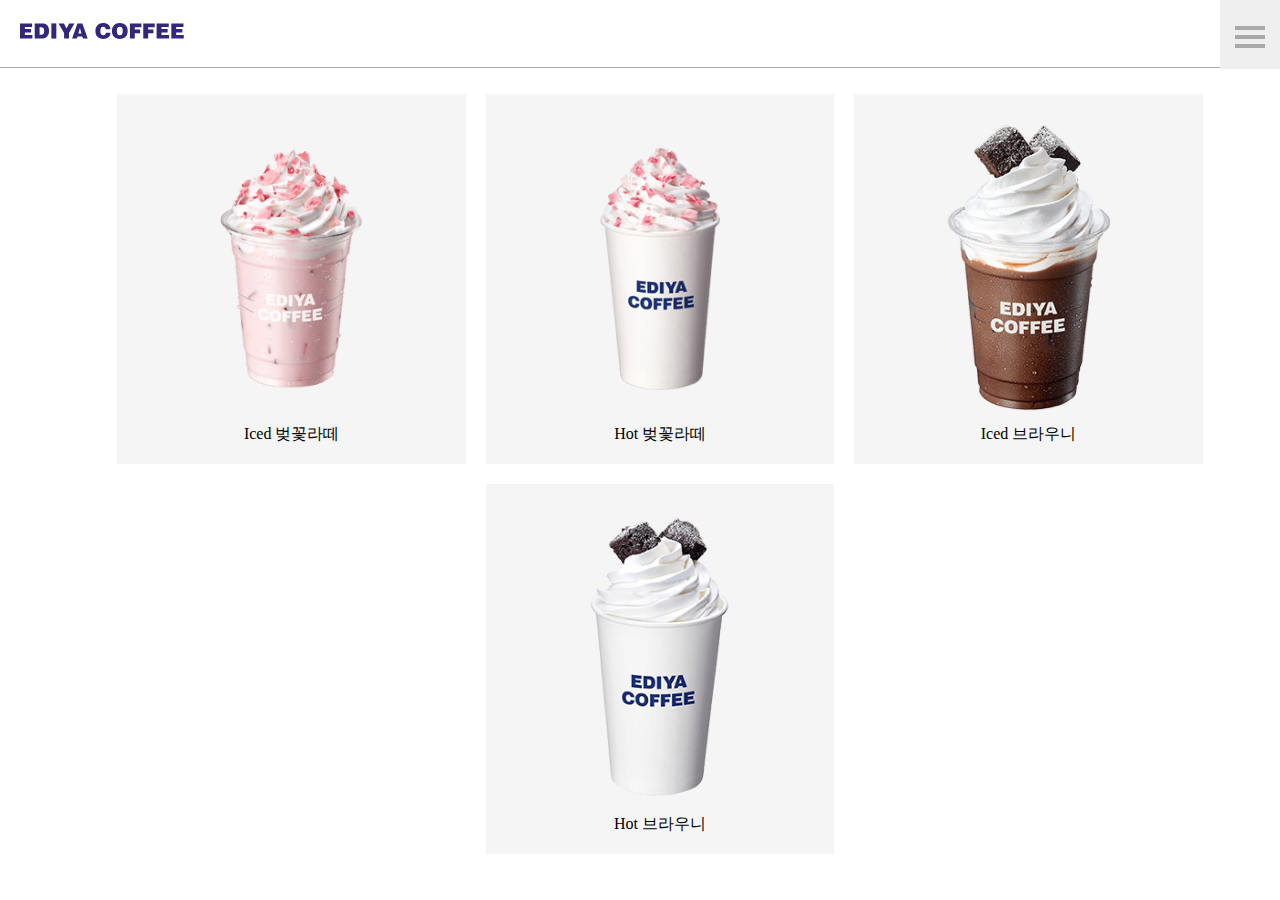
<file: minimo.html>
<!DOCTYPE html>
<html lang="ko">
<head>
    <meta charset="UTF-8">
    <meta name="viewport" content="width=device-width, initial-scale=1.0">
    <title>EDIYA COFFEE</title>
    <link rel="stylesheet" href="./minimo.css">
    <link rel="shortcut icon" href="./img/favicon.ico">
</head>
<body>
    <header class="header">
        <h1 class="brandLogo rs" >
            <a href="https://www.ediya.com/">
                <img src="./img/logo.svg" alt="이디야">
            </a>
        </h1>
        <button class="menu__open">
            <span class="burger__bar"></span>
            <span class="burger__bar"></span>
            <span class="burger__bar"></span>
        </button>
        <nav>
            <h2 class="a11y-hidden rs">메인 메뉴</h2>
            <ul class="menu__list">
                <li class="menu__items"><a href="#">메뉴</a></li>
                <li class="menu__items"><a href="#">이디야 멤버스</a></li>
                <li class="menu__items"><a href="#">이디야 커피랩</a></li>
                <li class="menu__items"><a href="#">이디야 컬쳐랩</a></li>
                <li class="menu__items"><a href="#">공지사항</a></li>
                <li class="menu__items"><a href="#">매장찾기</a></li>
            </ul>
            <button class="menu__close">close</button>
        </nav>
    </header>
        <main >
            <h2 class="main__heading a11y-hidden">이디야 음료</h2>
            <section class="main__drink">
                <ul class="main__drinklist">
                    <a href="#"><li class="drink__menu ">
                    <figure class="drink__menu__item">
                    <img src="./img/drink/Ice_Cherry_Blossom_Latte.png" alt="벚꽃라뗴 사주세요" class="drink__img">
                    <figcaption>Iced 벚꽃라떼</figcaption>
                    </figure>
                    </li>
                    </a>
                    <div class="drink__dialog">
                      <div class="dialog__heading">
                          <h3>ICED 벚꽃라떼
                              <span class="enTitle" >Cherry Blossom Latte</span></h3>
                          <p>은은한 벚꽃향과 라즈베리 화이트 초콜릿 토핑이 올라간 핑크빛 라떼</p>
                        </div>
                        <dl class="drink__table">
                            <dt>칼로리</dt>
                            <dd>(393kcal)</dd>
                            <dt>포화지방</dt>
                            <dd>(18.6g)</dd>
                            <dt>당류</dt>
                            <dd>(35g)</dd>
                            <dt>나트륨</dt>
                            <dd>(149mg)</dd>
                            <dt>단백질</dt>
                            <dd>(7g)</dd>
                            <dt>카페인</dt>
                            <dd>(0mg)</dd>
                        </dl>
                    </div>
                    <li class="drink__menu ">
                        <figure class="drink__menu__item">
                            <img src="./img/drink/Hot_Cherry_Blossom_Latte.png" alt="벚꽃은 안보고싶어요" class="drink__img">
                            <figcaption>Hot 벚꽃라떼</figcaption>
                        </figure>
                    </li>
                    <li class="drink__menu ">
                        <figure class="drink__menu__item">
                            <img src="./img/drink/Ice_Brownie_Chocolate.png" alt="브라우니 사주세요" class="drink__img">
                            <figcaption>Iced 브라우니</figcaption>
                        </figure>
                    </li>
                    <li class="drink__menu ">
                        <figure class="drink__menu__item">
                            <img src="./img/drink/Hot_Brownie_Chocolate.png" alt="브라우니 귀여워" class="drink__img">
                            <figcaption>Hot 브라우니</figcaption>
                        </figure>
                    </li>

                </ul>
            </section>
        </main>
   

</body>

</html>
</file>
<file: minimo.css>
/* reset layout / 리셋 */

html {
    font-size: 10px;
    
}
body {
    font-size: 1.6rem;
    box-sizing: border-box;
    margin: 0;
    padding: 0;
    
}

a {
    color: inherit;
    text-decoration: none;
}

.rs {
    margin: 0;
    padding: 0;
}



.a11y-hidden {
    position: absolute;
    width: 1px;
    height: 1px;
    overflow: hidden;
    clip: rect(0,0,0,0);
    clip-path: circle(0);
}


/* header 헤더 */

.header {
   
    display: flex;
    flex-flow: row nowrap;
    border-bottom: 1px solid #a9a9a9;
    padding-bottom: 10px;
    padding-left: 10px;
    position: relative;
}
.header {
    transform: translateX();
}





.brandLogo {
    padding: 10px;

}


/* 상단 메뉴 */
.menu__open {
    
    /* background-color:blue; */
    box-sizing: border-box;
    border-style: none;
    position: absolute;
    top: 0px;
    right: 0px;
    width: 60px;
    height: 69px;
    padding: 0 15px;
}

.burger__bar {
    display: block;
    background-color: #a9a9a9;
    height: 4px;
    margin-top:5px;
}


.menu__list {
    display: none;
    /* display: block; */
    background: rgba(20, 24, 44, 0.9);
    position: absolute;
    top: 0px;
    right: 0;
    margin: 0;
    padding: 0;
    width: 100%;
    height: 800px;
    padding-top:60px;
    
} 

.menu__items{
    
    display: block;
 list-style: none;
 line-height: 50px;
 padding-left: 20px;
 border-bottom: 0.5px solid rgba(245, 244, 251, 0.3);
color: #fff;

}



.menu__close {
    display: none;
}

/* main  */
main {
    margin:auto;
}


.main__drinklist {
    display: flex;
    flex-flow: row wrap;
    justify-content: center;
    
}
.drink__menu {
    list-style: none;
    background-color: #f5f5f5;
    width: ;
    height: 300px;
    margin: 10px;
    padding: 10px 30px 60px;
    text-align: center;
    
    
    

}
.drink__menu__item {
    display: block;
    
    
}

.drink__img {
    min-width: 200px;
    height: 300px;
}

.drink__dialog {
    box-sizing: border-box;
    background-color: #f5f5f5;
    width: 340px;
    height: 370px;
    position: relative;
    display: none;
    
}


.dialog__heading {
    padding: 20px 20px 120px;
    background-color: #fff;

    
}
.dialog__heading h3 {
    font-weight: 400;
    padding-bottom: 20px;
    border-bottom: 1px solid #181818;
    
}

.dialog__heading p{
    font-size: 14px;
   
}


.enTitle {
    display: block;
    color: #a9a9a9;
    font-weight: 300;
    font-size: 15px;

}


.drink__table {
    background: #F8F8F8;
    font-size: 14px;
    padding: 20px 35px;
    display: flex;
    flex-flow: row wrap;
    margin: 0;
    position: absolute;
    bottom: 0;
    

}

.drink__table dt,dd {
    display: block;
    
    display: inline;
    width: 60px;
    margin: 0;
    padding-right: 7px;
    
    

}





@media screen and (min-width:500px) {

}

@media screen and (max-width:499px) {
    
}
</file>
